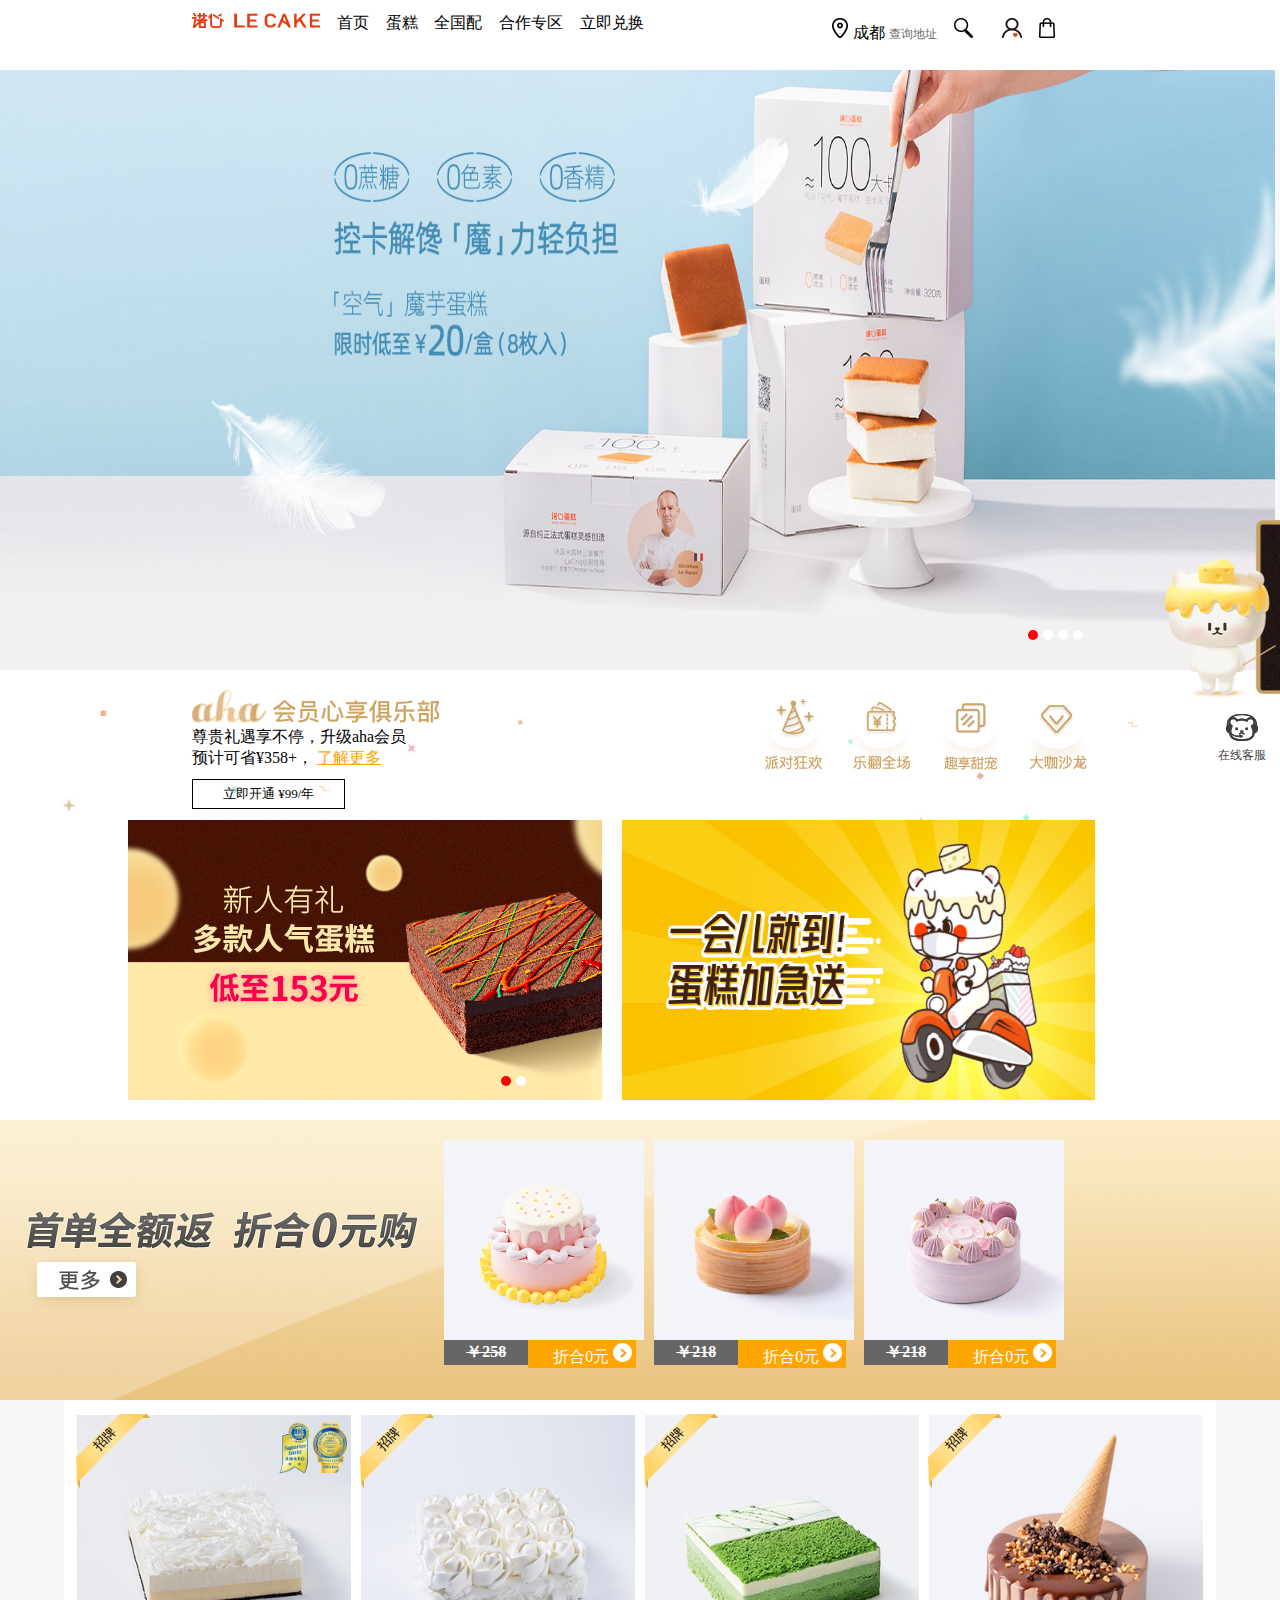
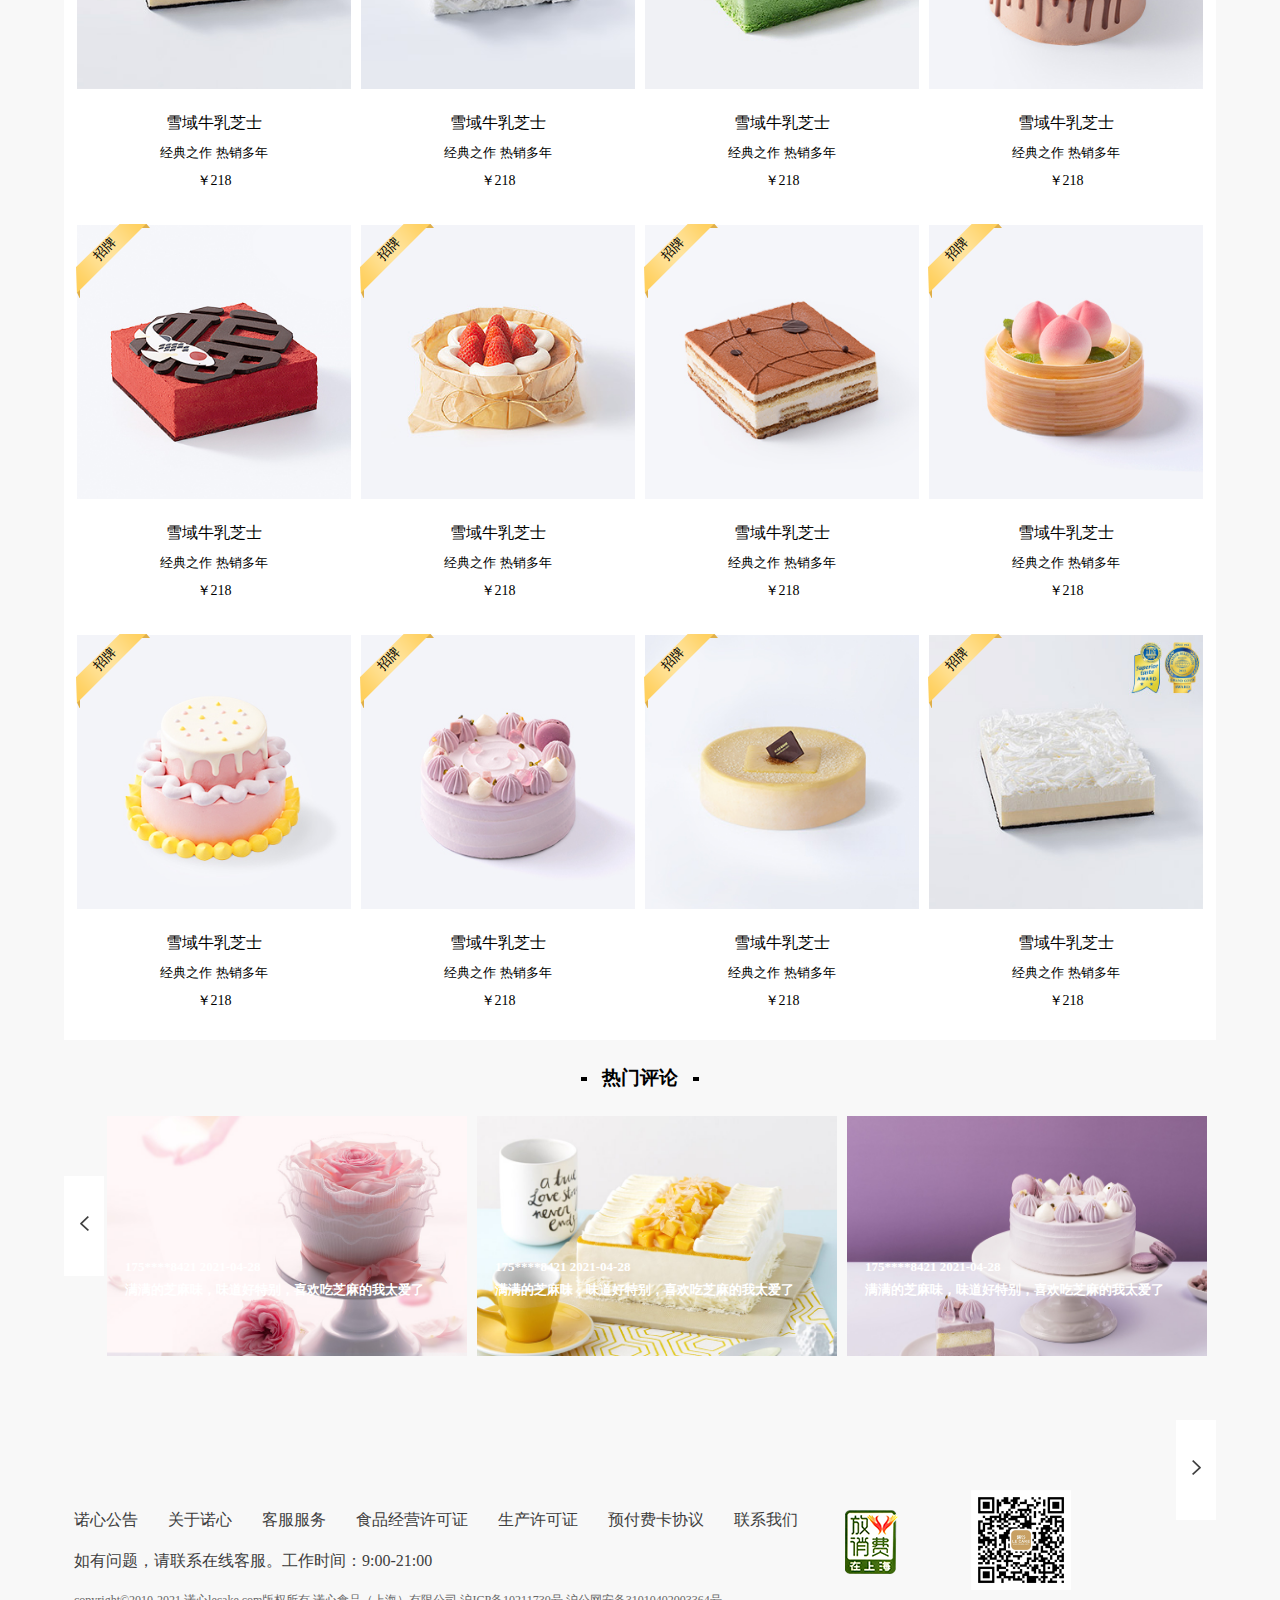
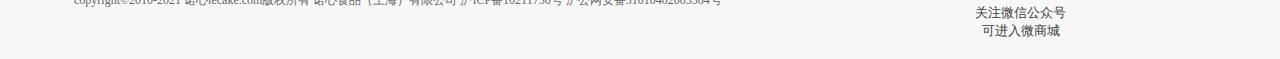
<file: index.html>
<!DOCTYPE html>
<html lang="en">

<head>
    <meta charset="UTF-8">
    <meta http-equiv="X-UA-Compatible" content="IE=edge">
    <meta name="keywords" content="独家美味的糕点，你值得拥有，独家的美味">
    <meta name="description" content="这是一家令你流连忘返的糕点，你无法往返的糕点美味">
    <meta name="viewport" content="width=device-width, initial-scale=1.0">
    <link rel="shortcut icon" href="./img/cake.ico" type="image/x-icon">
    <title>美味の糕点_独家美味_生日蛋糕_水果蛋糕</title>
    <link rel="stylesheet" href="./css/common.min.css">
    <link rel="stylesheet" href="./css/header.min.css">
    <link rel="stylesheet" href="./css/index.min.css">
    <link rel="stylesheet" href="./css/scoll.min.css">
    <script src="./js/index.js"></script>
</head>

<body>
    <!-- 导航栏 -->
    <div class="nav">
        <div class="left">
            <a href="">
                <img src="./img/logo.png" alt="">
            </a>
            <a href="">首页</a>
            <a href="./dg.html">蛋糕</a>
            <a href="">全国配</a>
            <a href="">
                <span>合作专区</span>
                <ul>
                    <li>银行活动</li>
                    <li>企业采购</li>
                    <li>大客户区</li>
                </ul>
            </a>
            <a href="">立即兑换</a>

        </div>
        <div class="right">
            <a href="">成都</a>
            <a href="">查询地址</a>
            <a href=""></a>
            <a href="./login.html">
                <ul class="dlzc">
                    <li>登录</li>
                    <li>注册</li>
                </ul>
            </a>
            <a href="">
                <u class="gwc">
                    <li>购物车还没有商品，赶紧选购吧</li>
                </ul>
            </a>
        </div>
    </div>
    <!-- 轮播图 -->
    <div class="banner">
        <ul>
            <li><a href=""><img src="./img/banner1.jpg" alt=""></a></li>
            <li><a href=""><img src="./img/banner2.jpg" alt=""></a>
                <div class="tian">
                    <h4>夏日の甜6恋忘返</h4>
                    <p>人气阿华田蛋糕 享限时75折</p>
                </div>
            </li>
            <li><a href=""><img src="./img/banner3.jpg" alt=""></a>
                <div class="tian">
                    <h4>心动夏日 畅享小「食」代</h4>
                    <p>购任意蛋糕 享人气小食超值加价购</p>
                </div>
            </li>
            <li><a href=""><img src="./img/banner4.jpg" alt=""></a></li>
    
        </ul>
        <ol>
            <li class="active"></li>
            <li></li>
            <li></li>
            <li></li>
        </ol>
    </div>
    <!-- 会员 -->
    <div class="huiyuan">
        <div class="left">
            <img src="./img/ahaLogo.png" alt="">
            <p>尊贵礼遇享不停，升级aha会员</p>
            <p>预计可省¥358+， <a href="">了解更多</a></p>
            <a href="" class="lik99">立即开通 ¥99/年</a>
        </div>
        <div class="right">
            <img src="./img/ahaRights1.png" alt="">
        </div>
    </div>
    <!-- 两个图片轮播+图片 -->
    <div class="luntu">
        <div class="center">
            <div class="box">
                <ul>
                    <li><img src="./img/l1.jpg" alt=""></li>
                    <li><img src="./img/l2.jpg" alt=""></li>
                    <li><img src="./img/l1.jpg" alt=""></li>
                </ul>
                <ol>
                    <li class="active"></li>
                    <li></li>
                </ol>
            </div>


            <div class="lrbox">
                <img src="./img/lr.jpg" alt="" class="lr">
            </div>
        </div>


    </div>
    <!-- 首单全额返 -->
    <div class="sdqf">
        <div class="center">
            <div class="left">
                <img src="./img/sdpng.png" alt=""><br>
                <img src="./img/gd.png" alt="">
            </div>
            <div class="right">
                <div>
                    <img src="./img/list_24183.jpg" alt="">
                    <p>￥258</p>
                    <div>折合0元 <i></i></div>
                </div>
                <div>
                    <img src="./img/list_23954.jpg" alt="">
                    <p>￥218</p>
                    <div>折合0元 <i></i></div>
                </div>
                <div>
                    <img src="./img/list_24207.jpg" alt=""><br>
                    <p>￥218</p>
                    <div>折合0元 <i></i></div>
                </div>
            </div>
        </div>
    </div>
    <!-- 内容主体区域 -->
    <div class="section">
        <div class="center">
            <div class="dg-content">
                <div class="dg-box">
                    <div class="menb"></div>
                    <img src="./img/list_10800.jpg" alt="">
                    <h4>雪域牛乳芝士</h4>
                    <h5>经典之作 热销多年</h5>
                    <h6>￥218</h6>
                    <p><span>招牌</span></p>
                </div>
                <div class="dg-box">
                    <div class="menb"></div>
                    <img src="./img/list_12244.jpg" alt="">
                    <h4>雪域牛乳芝士</h4>
                    <h5>经典之作 热销多年</h5>
                    <h6>￥218</h6>
                    <p><span>招牌</span></p>
                </div>
                <div class="dg-box">
                    <div class="menb"></div>
                    <img src="./img/list_20105.jpg" alt="">
                    <h4>雪域牛乳芝士</h4>
                    <h5>经典之作 热销多年</h5>
                    <h6>￥218</h6>
                    <p><span>招牌</span></p>
                </div>
                <div class="dg-box">
                    <div class="menb"></div>
                    <img src="./img/list_22642.jpg" alt="">
                    <h4>雪域牛乳芝士</h4>
                    <h5>经典之作 热销多年</h5>
                    <h6>￥218</h6>
                    <p><span>招牌</span></p>
                </div>
                <div class="dg-box">
                    <div class="menb"></div>
                    <img src="./img/list_22850.jpg" alt="">
                    <h4>雪域牛乳芝士</h4>
                    <h5>经典之作 热销多年</h5>
                    <h6>￥218</h6>
                    <p><span>招牌</span></p>
                </div>
                <div class="dg-box">
                    <div class="menb"></div>
                    <img src="./img/list_23019.jpg" alt="">
                    <h4>雪域牛乳芝士</h4>
                    <h5>经典之作 热销多年</h5>
                    <h6>￥218</h6>
                    <p><span>招牌</span></p>
                </div>
                <div class="dg-box">
                    <div class="menb"></div>
                    <img src="./img/list_23370.jpg" alt="">
                    <h4>雪域牛乳芝士</h4>
                    <h5>经典之作 热销多年</h5>
                    <h6>￥218</h6>
                    <p><span>招牌</span></p>
                </div>
                <div class="dg-box">
                    <div class="menb"></div>
                    <img src="./img/list_23954.jpg" alt="">
                    <h4>雪域牛乳芝士</h4>
                    <h5>经典之作 热销多年</h5>
                    <h6>￥218</h6>
                    <p><span>招牌</span></p>
                </div>
                <div class="dg-box">
                    <div class="menb"></div>
                    <img src="./img/list_24183.jpg" alt="">
                    <h4>雪域牛乳芝士</h4>
                    <h5>经典之作 热销多年</h5>
                    <h6>￥218</h6>
                    <p><span>招牌</span></p>
                </div>
                <div class="dg-box">
                    <div class="menb"></div>
                    <img src="./img/list_24207.jpg" alt="">
                    <h4>雪域牛乳芝士</h4>
                    <h5>经典之作 热销多年</h5>
                    <h6>￥218</h6>
                    <p><span>招牌</span></p>
                </div>
                <div class="dg-box">
                    <div class="menb"></div>
                    <img src="./img/list_10782.jpg" alt="">
                    <h4>雪域牛乳芝士</h4>
                    <h5>经典之作 热销多年</h5>
                    <h6>￥218</h6>
                    <p><span>招牌</span></p>
                </div>
                <div class="dg-box">
                    <div class="menb"></div>
                    <img src="./img/list_10800.jpg" alt="">
                    <h4>雪域牛乳芝士</h4>
                    <h5>经典之作 热销多年</h5>
                    <h6>￥218</h6>
                    <p><span>招牌</span></p>
                </div>
            </div>
            <h3>热门评论</h3>
            <!-- 点击切换轮播 -->
            <div class="cilcklunbo">
                <div class="arrowl">
                    <p></p>
                </div>
                <div class="click-box">
                    <ul>
                        <li><img src="./img/00.jpg" alt="">
                            <P>175****8421 2021-04-28</P>
                            <P>满满的芝麻味，味道好特别，喜欢吃芝麻的我太爱了</P>
                        </li>
                        <li><img src="./img/11.jpg" alt="">
                            <P>175****8421 2021-04-28</P>
                            <P>满满的芝麻味，味道好特别，喜欢吃芝麻的我太爱了</P>
                        </li>
                        <li><img src="./img/22.jpg" alt="">
                            <P>175****8421 2021-04-28</P>
                            <P>满满的芝麻味，味道好特别，喜欢吃芝麻的我太爱了</P>
                        </li>
                        <li><img src="./img/33.jpg" alt="">
                            <P>175****8421 2021-04-28</P>
                            <P>满满的芝麻味，味道好特别，喜欢吃芝麻的我太爱了</P>
                        </li>
                        <li><img src="./img/44.jpg" alt="">
                            <P>175****8421 2021-04-28</P>
                            <P>满满的芝麻味，味道好特别，喜欢吃芝麻的我太爱了</P>
                        </li>
                        <li><img src="./img/55.jpg" alt="">
                            <P>175****8421 2021-04-28</P>
                            <P>满满的芝麻味，味道好特别，喜欢吃芝麻的我太爱了</P>
                        </li>
                        <li><img src="./img/00.jpg" alt="">
                            <P>175****8421 2021-04-28</P>
                            <P>满满的芝麻味，味道好特别，喜欢吃芝麻的我太爱了</P>
                        </li>
                        <li><img src="./img/11.jpg" alt="">
                            <P>175****8421 2021-04-28</P>
                            <P>满满的芝麻味，味道好特别，喜欢吃芝麻的我太爱了</P>
                        </li>
                        <li><img src="./img/22.jpg" alt="">
                            <P>175****8421 2021-04-28</P>
                            <P>满满的芝麻味，味道好特别，喜欢吃芝麻的我太爱了</P>
                        </li>

                    </ul>
                </div>
                <div class="arrowr">
                    <p></p>
                </div>
            </div>
            <!-- 底部区域 -->
            <div class="footer">
                <a href="">诺心公告</a>
                <a href="">关于诺心</a>
                <a href="">客服服务</a>
                <a href="">食品经营许可证</a>
                <a href="">生产许可证</a>
                <a href="">预付费卡协议</a>
                <a href="">联系我们</a>
                <p>如有问题，请联系在线客服。工作时间：9:00-21:00</p>
                <h4>copyright©2010-2021 诺心lecake.com版权所有 诺心食品（上海）有限公司 沪ICP备10211730号 沪公网安备31010402003364号</h4>
                <a href="" class="xiaofei"></a>
                <a href="" class="erweima"><img src="./img/qrCode.png" alt="">
                    <p>关注微信公众号
                        可进入微商城</p>
                </a>
            </div>
        </div>
    </div>
    <!-- 右侧定位图片加上滚 -->
    <div class="scllo">
        <div class="xioaxiu">
            <img src="./img/privateSphere_1.png" alt="">
        </div>

        <div class="kf">

            <p></p><br>
            <a href="">在线客服</a>
        </div>
        <div class="huigun">
            <p><img src="./img/backTop.png" alt=""></p><br>
            <a href="">返回顶部</a>
        </div>

    </div>

</body>

</html>
</file>
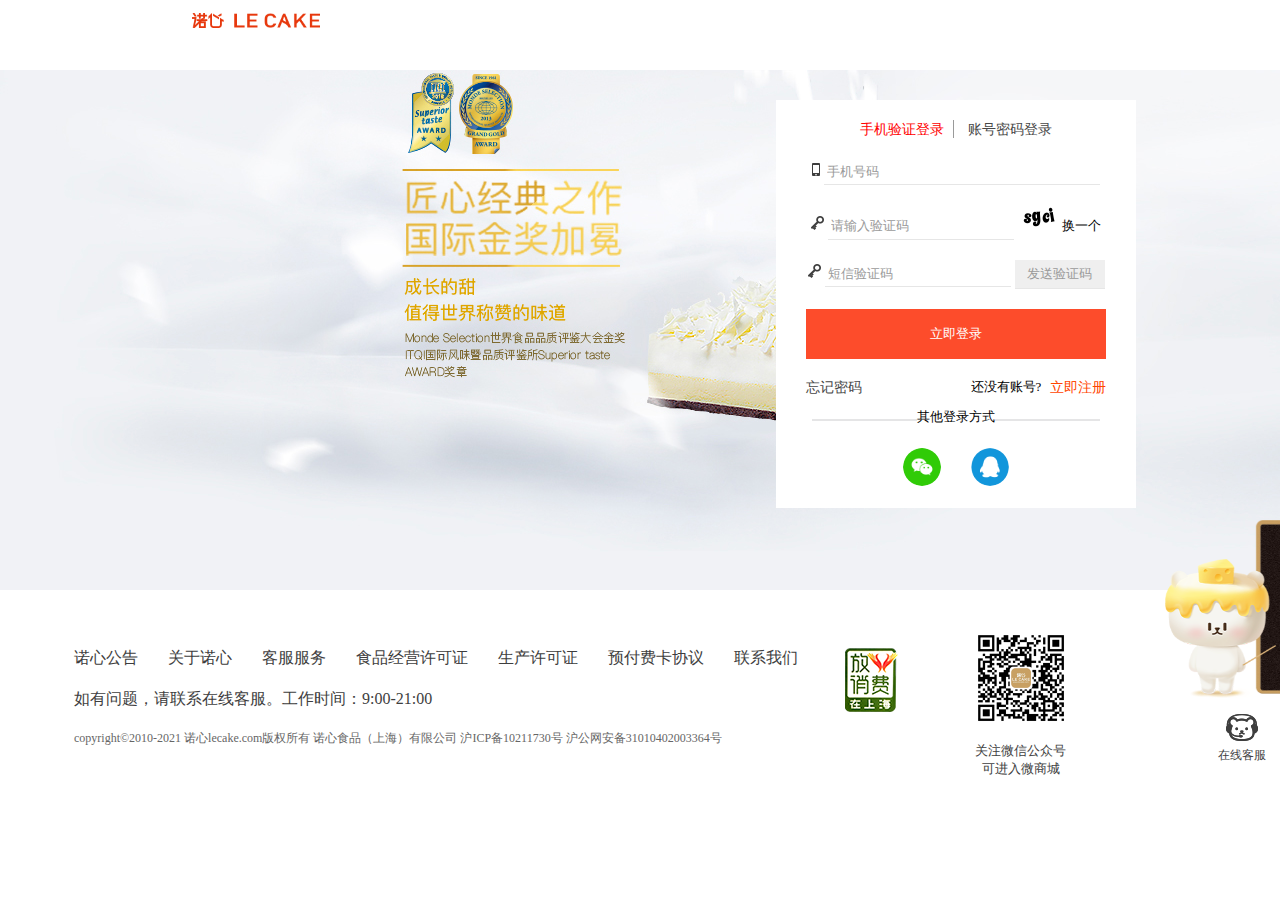
<file: login.html>
<!DOCTYPE html>
<html lang="en">

<head>
    <meta charset="UTF-8">
    <meta http-equiv="X-UA-Compatible" content="IE=edge">
    <meta name="keywords" content="独家美味的糕点，你值得拥有，独家的美味">
    <meta name="description" content="这是一家令你流连忘返的糕点，你无法往返的糕点美味">
    <meta name="viewport" content="width=device-width, initial-scale=1.0">
    <link rel="shortcut icon" href="./img/cake.ico" type="image/x-icon">
    <title>美味の糕点_独家美味_生日蛋糕_水果蛋糕</title>
    <link rel="stylesheet" href="./css/common.min.css">
    <link rel="stylesheet" href="./css/footer.min.css">
    <link rel="stylesheet" href="./css/header.min.css">
    <link rel="stylesheet" href="./css/login.min.css">
    <link rel="stylesheet" href="./css/scoll.min.css">
    <!-- <script src="./js/index.js"></script> -->
</head>

<body>
    <!-- 导航栏 -->
    <div class="nav">
        <div class="left">
            <a href="">
                <img src="./img/logo.png" alt="">
            </a>
        </div>

    </div>
    <!-- 内容主体区域 -->
    <div class="section">
        <div class="center">
            <div class="login">
                <form action="">
                    <a href="" style="color: red;">手机验证登录</a>
                    <a href="">账号密码登录</a><br>
                    <i class="phone"></i>
                    <input type="tel" name="" id="" value="手机号码"><br>
                    <i class="yzm"></i>
                    <input type="text" value="请输入验证码">
                    <img src="./img/captcha.png" alt="">
                    <span>换一个</span><br>
                    <i class="yzm"></i>
                    <input type="text" value="短信验证码">
                    <input type="button" value="发送验证码">
                    <a href="./index.html" class="ljdl" target="_blank"><button>立即登录</button></a>
                    <a href="" class="wjmm">忘记密码</a>
                    <span class="hmyzh">还没有账号?</span>
                    <a href="" class="ljzc">立即注册</a>
                    <p class="lg">其他登录方式</p>
                    <p><a href="https://wx01.lecake.com/customer/union-login.html?t=qq&return_url=https://www.lecake.com/SH/category-0-1.html"></a><a href="https://wx01.lecake.com/customer/union-login.html?t=qq&return_url=https://www.lecake.com/SH/category-0-1.html"></a></p>
                </form>
            </div>
            <!-- 底部区域 -->
            <div class="footer">
                <a href="">诺心公告</a>
                <a href="">关于诺心</a>
                <a href="">客服服务</a>
                <a href="">食品经营许可证</a>
                <a href="">生产许可证</a>
                <a href="">预付费卡协议</a>
                <a href="">联系我们</a>
                <p>如有问题，请联系在线客服。工作时间：9:00-21:00</p>
                <h4>copyright©2010-2021 诺心lecake.com版权所有 诺心食品（上海）有限公司 沪ICP备10211730号 沪公网安备31010402003364号</h4>
                <a href="" class="xiaofei"></a>
                <a href="" class="erweima"><img src="./img/qrCode.png" alt="">
                    <p>关注微信公众号
                        可进入微商城</p>
                </a>
            </div>
        </div>
    </div>
    <!-- 右侧定位图片加上滚 -->
    <div class="scllo">
        <div class="xioaxiu">
            <img src="./img/privateSphere_1.png" alt="">
        </div>

        <div class="kf">

            <p></p><br>
            <a href="">在线客服</a>
        </div>
        <div class="huigun">
            <p><img src="./img/backTop.png" alt=""></p><br>
            <a href="">返回顶部</a>
        </div>

    </div>
</body>

</html>
</file>
<file: css/common.min.css>
*{margin:0;padding:0}a{text-decoration:none}ul,ol{list-style:none}
</file>
<file: css/header.min.css>
@media (max-width: 1200px){body .nav{height:60px !important}body .nav .left{margin-left:0vw;margin-top:2vh}body .nav .right{margin-right:0}}@media screen and (max-width: 1200px) and (max-width: 992px){body .nav{height:60px}body .nav .left{width:60vw;height:60px;margin-top:2vh}body .nav .right{width:30vw;height:60px}}@media screen and (max-width: 1200px) and (max-width: 992px) and (max-width: 768px){body .nav{height:50px}body .nav .left{font-size:12px;width:70vw;height:50px;font:12px/2 Helvetica, "Hiragino Sans GB", "Microsoft YaHei", Helvetica, '宋体', STFangsong, STXihei, Arial, serif}body .nav .right{width:25vw;height:50px;font-size:12px}}@media screen and (max-width: 1200px) and (max-width: 992px) and (max-width: 768px) and (max-width: 576px){body .nav{height:40px}body .nav .left{height:40px}body .nav .left a:first-child img{width:60px}body .nav .right{height:40px;font:12px/1.5 Helvetica, "Hiragino Sans GB", "Microsoft YaHei", Helvetica, '宋体', STFangsong, STXihei, Arial, serif}body .nav .right a{font-size:12px;width:10%}}.nav{height:70px;width:100%;z-index:100;position:fixed;left:0;top:0;background-color:#fff}.nav .left{width:48vw;float:left;margin-left:15vw;padding-top:1%}.nav .left a{color:black}.nav .left a:nth-child(5){position:relative}.nav .left a:nth-child(5):hover>ul{display:inline-block;top:100%;transition:2s}.nav .left a:nth-child(5) ul{background-color:white;list-style:none;width:100px;display:inline-block;position:absolute;left:-20%;top:1%;display:none;text-align:center;z-index:99}.nav .left a:nth-child(5) ul li{color:black;margin-top:20%}.nav .left a:nth-child(5) ul li:last-child{margin-bottom:10%}.nav .left a:nth-child(5) ul li:hover{color:red}.nav .left a:first-child img{width:10vw}.nav .left a:nth-child(n+2){margin-left:1vw}.nav .left a:hover{color:red}.nav .right{width:25vw;float:right;margin-right:10vw;margin-top:1.4%}.nav .right a{color:#000}.nav .right a:hover{color:red}.nav .right a:nth-child(1)::before{content:"";display:inline-block;background:url(../img/icons_4.png) no-repeat 23.958% 34.211%;margin-right:5px;width:16px;height:20px}.nav .right a:nth-child(2){font-size:12px;color:#666}.nav .right a:nth-child(3){content:"";display:inline-block;background:url(../img/icons_4.png) no-repeat 34.121% 34.211%;width:19px;height:20px;margin-left:1vw}.nav .right a:nth-child(4){content:"";display:inline-block;background:url(../img/icons_4.png) no-repeat 44.737% 34.211%;width:20px;height:20px;margin-left:2vw;position:relative}.nav .right a:nth-child(4):hover ul{display:block}.nav .right a:nth-child(4) .dlzc{width:100px;background-color:white;position:absolute;top:35px;left:-140%;text-align:center;display:none;z-index:99}.nav .right a:nth-child(4) .dlzc li{width:100px;height:30px;color:black}.nav .right a:nth-child(4) .dlzc li:hover{color:red}.nav .right a:nth-child(5){content:"";display:inline-block;background:url(../img/icons_4.png) no-repeat 55.208% 34.211%;width:16px;height:20px;margin-left:1vw;position:relative}.nav .right a:nth-child(5):hover ul>li{color:red}.nav .right a:nth-child(5):hover .gwc{display:block}.nav .right a:nth-child(5) .gwc{width:200px;height:70px;background-color:white;font-size:12px;color:#666;text-align:center;position:absolute;line-height:70px;top:120%;left:-180px;z-index:99;display:none;transition:1s;list-style:none;text-decoration:none}
</file>
<file: css/index.min.css>
@media (max-width: 1200px){body .banner{font-size:12px;height:22rem !important}body .banner img{height:22rem !important}}@media (max-width: 1200px) and (max-width: 768px){body .banner{height:300px !important}body .banner img{height:300px !important}}@media (max-width: 1200px) and (max-width: 768px) and (max-width: 500px){body .banner{height:11rem !important}body .banner ul li .tian{bottom:-50%}body .banner ul li .tian h4{font-size:20px !important}body .banner ul li .tian p{font-size:15px !important}body .banner img{height:11rem !important}}.banner{height:600px;width:100%;position:relative;top:70px;clear:both;overflow:hidden}.banner ol{list-style:none;position:absolute;right:15%;bottom:5%}.banner ol .active{background-color:red}.banner ol li{width:10px;height:10px;border-radius:50%;background-color:white;float:left;margin-right:5px;cursor:pointer}.banner ul{list-style:none;height:100%;width:600%;animation:op 3s infinite}@keyframes op{0%{opacity:0.2}25%{opacity:0.5}50%{opacity:0.8}75%{opacity:1}100%{opacity:1}}.banner ul li{height:100%;width:16.6%;float:left}.banner ul li:nth-child(2){position:relative}.banner ul li:nth-child(2) .tian{position:absolute;bottom:-40%;left:20%;color:red}.banner ul li:nth-child(2) .tian h4{font-size:35px;font-weight:normal;margin-bottom:10px}.banner ul li:nth-child(2) .tian p{font-size:21px}.banner ul li:nth-child(3){position:relative}.banner ul li:nth-child(3) .tian{position:absolute;bottom:-40%;left:20%;color:black;transition:1s}.banner ul li:nth-child(3) .tian h4{font-size:35px;font-weight:normal;margin-bottom:10px}.banner ul li:nth-child(3) .tian p{font-size:21px}.banner ul li a{height:100%;display:inline-block;float:left}.banner ul li a img{height:600px;width:100%}@media (max-width: 1500px){body .huiyuan{height:150px}body .huiyuan .right{margin-right:15vw}body .huiyuan .left{margin-left:15vw}}@media (max-width: 1500px) and (max-width: 1200px){body .huiyuan .right{margin-right:0}body .huiyuan .left{margin-left:0}}@media screen and (max-width: 1500px) and (max-width: 1200px) and (max-width: 768px){body .huiyuan .right img{height:60px;width:300px}}@media screen and (max-width: 1500px) and (max-width: 1200px) and (max-width: 768px) and (max-width: 576px){body .huiyuan{font-size:12px !important;height:8.3rem;font:12px/1.5 Helvetica, "Hiragino Sans GB", "Microsoft YaHei", Helvetica, '宋体', STFangsong, STXihei, Arial, serif}body .huiyuan .left{font-size:12px/1.5}body .huiyuan .left img{height:30px;width:8.3rem}body .huiyuan .right img{height:80px;width:200px}}.huiyuan{background:url(../img/ahaPanelBg.jpg) no-repeat;height:160px;width:100%;clear:both;float:left;position:relative;top:70px;overflow:hidden}.huiyuan .left{margin-left:25vw;display:inline-block;margin-top:20px;float:left}.huiyuan .left p a{text-decoration:underline;color:orange}.huiyuan .left .lik99{padding:5px 30px;margin-top:10px;text-decoration:none;font-size:13px;color:black;border:1px solid #000;display:inline-block}.huiyuan .left .lik99:hover{background-color:burlywood;border:0;color:white;font-weight:bolder}.huiyuan .right{margin-right:25vw;float:right}.huiyuan .right img{margin-top:20px}@media (max-width: 1500px){body .luntu .center{margin:0 10vw}body .luntu .center .box{width:37vw}body .luntu .center .lrbox{width:37vw}}@media (max-width: 1500px) and (max-width: 1200px){body .luntu .center{margin:0}body .luntu .center .box{width:47vw}body .luntu .center .lrbox{width:47vw}}@media screen and (max-width: 1500px) and (max-width: 1200px) and (max-width: 768px){body .luntu .center .box{width:47vw;margin-right:10px}body .luntu .center .lrbox{width:47vw}}@media screen and (max-width: 1500px) and (max-width: 1200px) and (max-width: 768px) and (max-width: 576px){body .luntu .center .box{width:47vw;margin-right:10px;height:200px}body .luntu .center .box img{height:200px;width:100%}body .luntu .center .lrbox{width:47vw}body .luntu .center .lrbox img{height:200px !important}}@media screen and (max-width: 576px){.luntu{height:200px !important}}.luntu{height:280px;width:100%;margin-bottom:20px;position:relative;top:70px;clear:both;text-align:center;overflow:hidden}.luntu .center{margin:0 20vw}.luntu .center .box{height:280px;width:27vw;overflow:hidden;float:left;display:inline-block;position:relative;margin-right:20px}.luntu .center .box ul{width:400%}.luntu .center .box ul li{float:left}.luntu .center .lrbox{float:left;width:27vw;height:280px;overflow:hidden}.luntu .center .lrbox .lr{width:100%;height:280px;transition:1s}.luntu .center .lrbox .lr:hover{transform:scale(1.1)}.luntu .center ol{list-style:none;position:absolute;right:15%;bottom:5%}.luntu .center ol .active{background-color:red}.luntu .center ol li{width:10px;height:10px;border-radius:50%;background-color:white;float:left;margin-right:5px;cursor:pointer}@media (max-width: 1600px){body .sdqf .center{width:88vw}body .sdqf .center .left{padding-top:7%}body .sdqf .center .right>div:first-child{margin-left:2vw}}@media (max-width: 1600px) and (max-width: 1300px){body .sdqf .center{width:100vw}}@media (max-width: 1600px) and (max-width: 1300px) and (max-width: 700px){body .sdqf .center .left{padding-top:20% !important}}@media (max-width: 576px){body .sdqf{height:150px}body .sdqf .center{height:150px}body .sdqf .center .left img:nth-child(1){width:100px}body .sdqf .center .left img:nth-child(3){width:70px}body .sdqf .center .right>div{width:100px}body .sdqf .center .right>div img{height:100px;width:100px}body .sdqf .center .right>div p{padding:1px 4px;font-size:12px;float:left}body .sdqf .center .right>div div{padding-left:0;padding-right:0;font-size:12px;float:left}body .sdqf .center .right>div div i{height:10px;width:10px}}.sdqf{background:url(../img/bg.png) no-repeat;background-size:cover;height:280px;position:relative;top:70px;width:100%;text-align:center;overflow:hidden}.sdqf img{cursor:pointer}.sdqf .center{width:70vw;height:280px;display:inline-block;text-align:left}.sdqf .center .left{float:left;padding-top:9%;margin-left:2vw}.sdqf .center .right>div{float:left;margin-right:10px;margin-top:20px;width:200px}.sdqf .center .right>div:first-child{margin-left:5vw}.sdqf .center .right>div img{height:200px;width:200px;float:left}.sdqf .center .right>div p{background-color:#666;text-decoration:line-through;z-index:50;display:inline-block;float:left;padding:2px 22px;text-align:center;color:white;font-weight:bolder;cursor:pointer}.sdqf .center .right>div div{float:left;background-color:orange;color:white;padding-left:25px;padding-right:4px;cursor:pointer}.sdqf .center .right>div div i{background:url(../img/arrow.png) no-repeat;background-size:cover;height:19px;width:19px;margin-top:3px;display:inline-block}@media (max-width: 1750px){body .section .center{width:70vw}}@media (max-width: 1750px) and (max-width: 1600px){body .section .center{width:85vw}}@media (max-width: 1750px) and (max-width: 1600px) and (max-width: 1400px){body .section .center{width:90vw}}@media (max-width: 1750px) and (max-width: 1600px) and (max-width: 1400px) and (max-width: 1200px){body .section .center{width:100vw}}.section{position:relative;top:70px;text-align:center;background-color:#f8f8f8}.section .center{width:62vw;display:inline-block}.section .center .dg-content{width:100%;background-color:white;overflow:hidden;display:flex;flex-wrap:wrap;justify-content:center;padding-top:10px}.section .center .dg-content .dg-box{width:274px;padding:5px;position:relative;cursor:pointer;transition:1s}.section .center .dg-content .dg-box .menb{height:274px;width:274px;display:inline-block;position:absolute;transition:1s}.section .center .dg-content .dg-box img{height:274px;width:274px}.section .center .dg-content .dg-box h4{margin-top:20px;margin-bottom:10px;font-weight:normal}.section .center .dg-content .dg-box h5{margin-bottom:10px;font-weight:normal}.section .center .dg-content .dg-box h6{margin-bottom:25px;font-weight:normal;font-size:14px}.section .center .dg-content .dg-box:hover{background-color:#ffecec;transition:1s}.section .center .dg-content .dg-box:hover .menb{background-color:rgba(255,255,255,0.3);z-index:53;transition:1s}.section .center .dg-content .dg-box p{width:75px;height:74px;background:url(../img/cornerMark.png) no-repeat;position:absolute;top:4px;left:4px;z-index:50}.section .center .dg-content .dg-box p span{transform:rotate(312deg);display:inline-block;position:absolute;top:16px;left:16px;font-size:13px}.section .center h3{margin:25px 0}.section .center h3::before{content:'';display:inline-block;width:6px;height:4px;background-color:black;margin-right:15px;margin-bottom:3px}.section .center h3::after{content:'';display:inline-block;width:6px;height:4px;background-color:black;margin-left:15px;margin-bottom:3px}.section .center .cilcklunbo{width:100%}.section .center .cilcklunbo .arrowl{float:left;height:100px;width:40px;background-color:white;display:inline-block;line-height:100px;cursor:pointer;transform:translateY(60%);transition:1s}.section .center .cilcklunbo .arrowl:hover{background-color:rgba(0,0,0,0.2);transition:1s}.section .center .cilcklunbo .arrowl p{background:url(../img/icons_1.png) no-repeat -70px -117px;width:9px;height:15px;display:inline-block}.section .center .cilcklunbo .arrowr{transform:translateY(60%);float:right;height:100px;width:40px;background-color:white;line-height:100px;cursor:pointer;transition:1s}.section .center .cilcklunbo .arrowr:hover{background-color:rgba(0,0,0,0.2);transition:1s}.section .center .cilcklunbo .arrowr p{display:inline-block;background:url(../img/icons_1.png) no-repeat -20px -117px;width:9px;height:15px}.section .center .cilcklunbo .click-box{float:left;width:1100px;overflow:hidden;margin:0 3px}.section .center .cilcklunbo .click-box ul{width:1000%;position:relative;left:0}.section .center .cilcklunbo .click-box ul li{width:360px !important;float:left;margin-right:10px;position:relative;overflow:hidden}.section .center .cilcklunbo .click-box ul li:nth-child(3n){margin-right:0}.section .center .cilcklunbo .click-box ul li:hover img{transform:scale(1.1);transition:1s}.section .center .cilcklunbo .click-box ul li img{width:360px !important;height:240px !important;transition:1s}.section .center .cilcklunbo .click-box ul li p{position:absolute;bottom:25%;left:5%;color:white;font-weight:bolder;font-size:13px}.section .center .cilcklunbo .click-box ul li p:nth-child(2){position:absolute;bottom:35%}.section .center .footer{position:relative;padding:50px 10px;clear:both}.section .center .footer .xiaofei{display:inline-block;background:url(../img/icons_4.png) no-repeat 49.856% 61.905%;width:53px;height:64px;position:absolute;right:25%}.section .center .footer .erweima{display:inline-block;right:10%;top:30%;position:absolute;width:100px;font-size:13px}.section .center .footer .erweima p{margin-top:10px;margin-bottom:0}.section .center .footer .erweima img{width:100px;height:100px}.section .center .footer a{color:#3e3e3e;display:block;float:left;margin-right:30px;transition:1s}.section .center .footer a:hover{color:orange;transition:1s}.section .center .footer p{clear:both;float:left;margin:20px 0;color:#3e3e3e}.section .center .footer h4{clear:both;float:left;font-weight:normal;font-size:12px;color:#666;margin-bottom:50px}
</file>
<file: css/scoll.min.css>
.scllo .xioaxiu{display:inline-block;position:fixed;bottom:200px;right:-9%;transition:1s;cursor:pointer;height:180px;width:230px}.scllo .xioaxiu:hover{right:0;transition:1s}.scllo .xioaxiu img{height:180px;width:230px}.scllo .kf{width:76px;height:76px;position:fixed;bottom:120px;right:0;background-color:white;text-align:center;cursor:pointer}.scllo .kf p{margin-top:10px;background:url(../img/icons_1.png) no-repeat 59.328% 4.762%;width:32px;height:27px;display:inline-block}.scllo .kf p:hover{background:url(../img/icons_1.png) no-repeat 59.328% 95.604%}.scllo .kf a{color:#3e3e3e;font-size:12px}.scllo .huigun{width:76px;height:76px;position:fixed;bottom:40px;right:0;background-color:white;text-align:center;cursor:pointer;display:none}.scllo .huigun p{margin-top:10px;width:32px;height:32px;display:inline-block}.scllo .huigun p img{width:32px;height:32px}.scllo .huigun a{color:#3e3e3e;font-size:12px}
</file>
<file: css/footer.min.css>
.section{position:relative;top:70px;text-align:center;background-color:#f8f8f8}.section .center{width:62vw;display:inline-block}.section .center .footer{position:relative;padding:50px 10px;clear:both}.section .center .footer .xiaofei{display:inline-block;background:url(../img/icons_4.png) no-repeat 49.856% 61.905%;width:53px;height:64px;position:absolute;right:25%}.section .center .footer .erweima{display:inline-block;right:10%;top:30%;position:absolute;width:100px;font-size:13px}.section .center .footer .erweima p{margin-top:10px;margin-bottom:0}.section .center .footer .erweima img{width:100px;height:100px}.section .center .footer a{color:#3e3e3e;display:block;float:left;margin-right:30px;transition:1s}.section .center .footer a:hover{color:orange;transition:1s}.section .center .footer p{clear:both;float:left;margin:20px 0;color:#3e3e3e}.section .center .footer h4{clear:both;float:left;font-weight:normal;font-size:12px;color:#666;margin-bottom:50px}@media (max-width: 1750px){body .section .center{width:70vw}}@media (max-width: 1750px) and (max-width: 1600px){body .section .center{width:85vw}}@media (max-width: 1750px) and (max-width: 1600px) and (max-width: 1400px){body .section .center{width:90vw}}@media (max-width: 1750px) and (max-width: 1600px) and (max-width: 1400px) and (max-width: 1200px){body .section .center{width:100vw}}
</file>
<file: css/login.min.css>
body .section{background:url(../img/F645D874BF5E7C281A9502753B9A2F04.jpg) no-repeat}body .section .center .login{background-color:white;width:300px;float:right;margin-top:30px;margin-bottom:20px;margin-right:80px;padding:20px 30px}body .section .center .login p{font-size:13px;text-align:center;width:100%;height:30px;margin-bottom:10px}body .section .center .login p a{cursor:pointer}body .section .center .login p a:first-child{background:url(../img/wx.png) no-repeat;padding:4px;width:30px;height:30px;display:inline-block;border-radius:50%;background-size:cover}body .section .center .login p a:first-child::before{display:none}body .section .center .login p a:nth-child(2){background:url(../img/qq.png) no-repeat;padding:4px;background-size:cover;width:30px;height:30px;display:inline-block;border-radius:50%;margin-left:20px}body .section .center .login .lg{margin:10px 0}body .section .center .login .lg::before{content:"";display:inline-block;width:35%;height:2px;background-color:#e5e5e6}body .section .center .login .lg::after{content:"";display:inline-block;width:35%;height:2px;background-color:#e5e5e6}body .section .center .login img{height:25px}body .section .center .login a{color:#474747;font-size:14px}body .section .center .login a:nth-child(1){margin-right:10px;position:relative}body .section .center .login a:nth-child(1)::before{content:"";display:block;height:18px;width:1px;background-color:#9a9a9a;position:absolute;right:-10px}body .section .center .login a:nth-child(2){margin-left:10px}body .section .center .login a:hover{color:red}body .section .center .login .wjmm{float:left}body .section .center .login .ljzc{float:right;color:orangered}body .section .center .login span{font-size:13px}body .section .center .login .hmyzh{position:relative;right:-50px;top:-2px}body .section .center .login button{width:100%;height:50px;background-color:#fd4c2b;border:0;color:white;cursor:pointer;font-size:15;margin-bottom:20px}body .section .center .login .phone{display:inline-block;background:url(../img/icons_2.png) no-repeat -56px -13px;width:8px;height:13px}body .section .center .login .yzm{background:url(../img/icons_2.png) no-repeat -93px -13px;width:13px;display:inline-block;height:14px}body .section .center .login input{color:#9a9a9a;margin-bottom:20px;padding:5px 3px;border-top:0;border-left:0;border-right:0;border-bottom:1px solid #e6e6e6;outline:0;width:90%}body .section .center .login input[type="tel"]{margin-top:20px;position:relative}body .section .center .login input[type="text"]{width:60%}body .section .center .login input[type="button"]{width:30%;cursor:pointer;font-size:13px}body .section .center .login input[type="button"]:hover{background-color:#fd4c2b;color:white}body .section .center .footer{top:70px}
</file>
